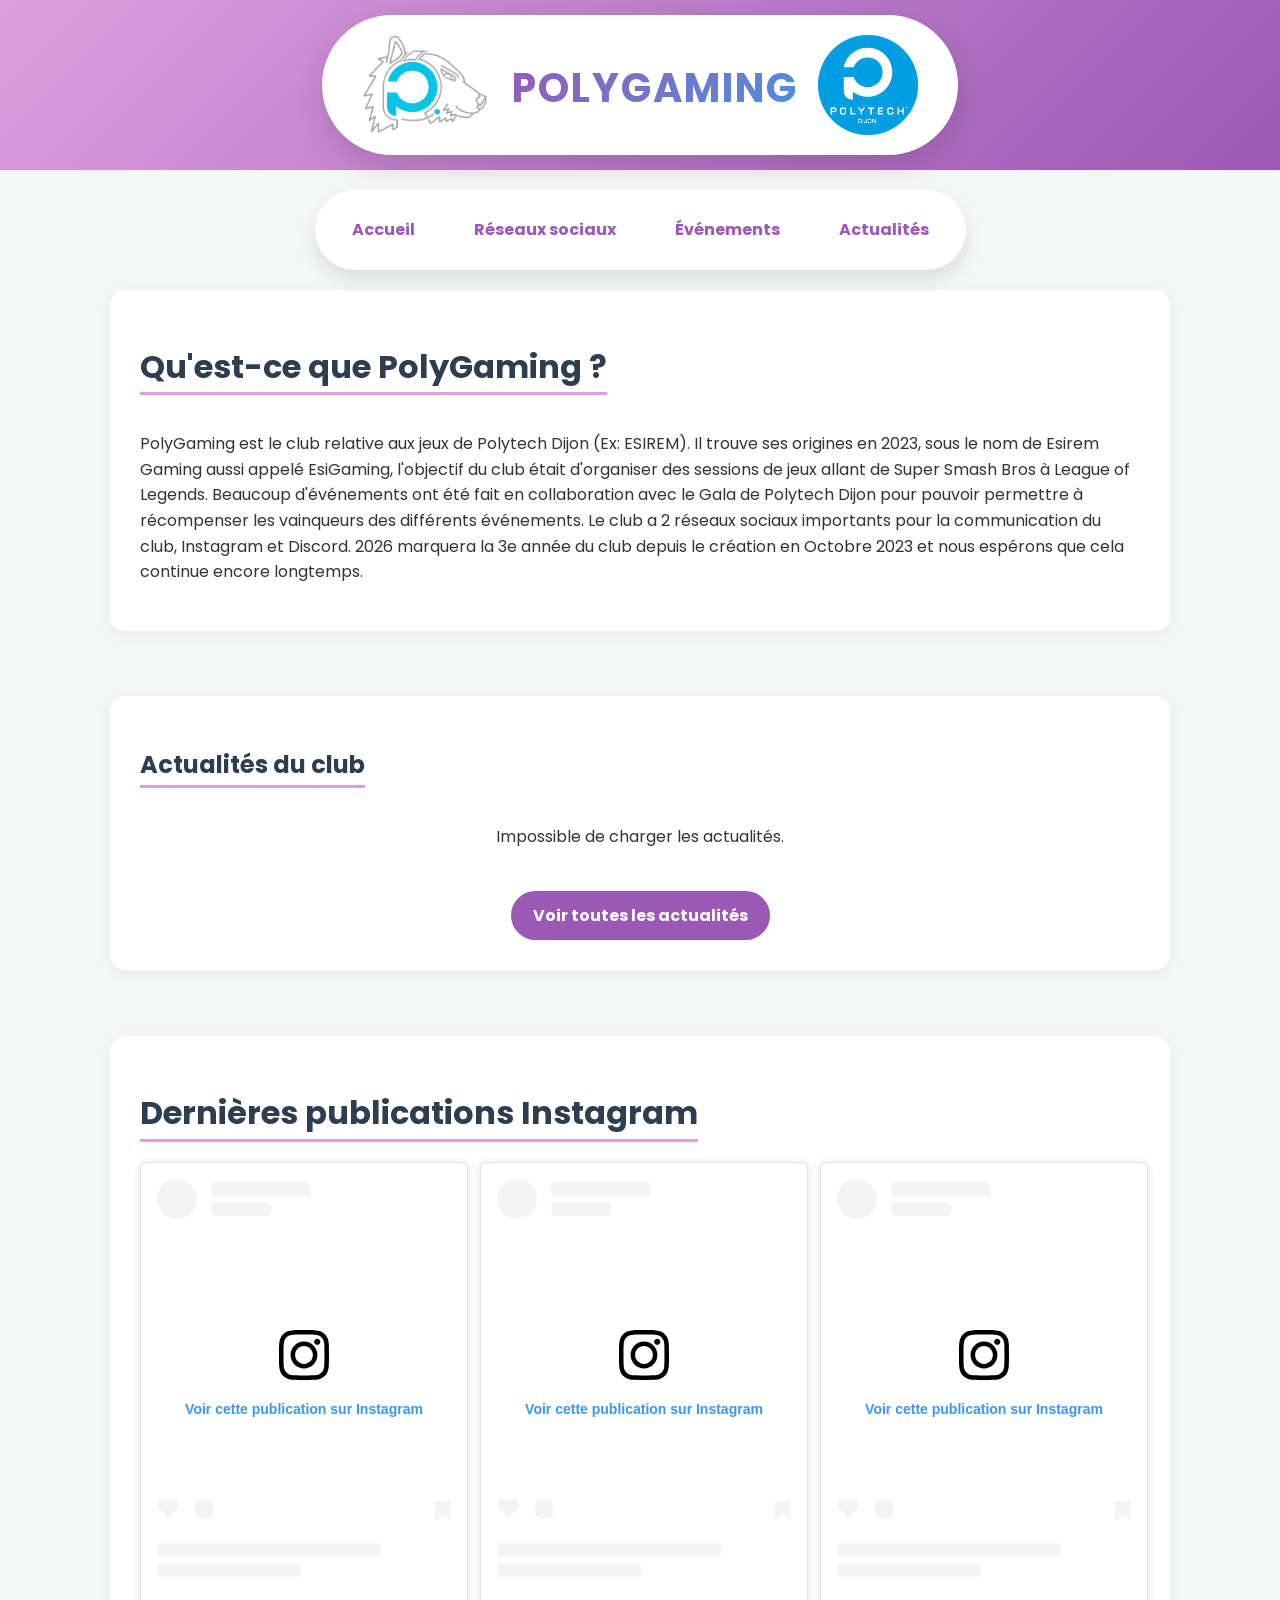
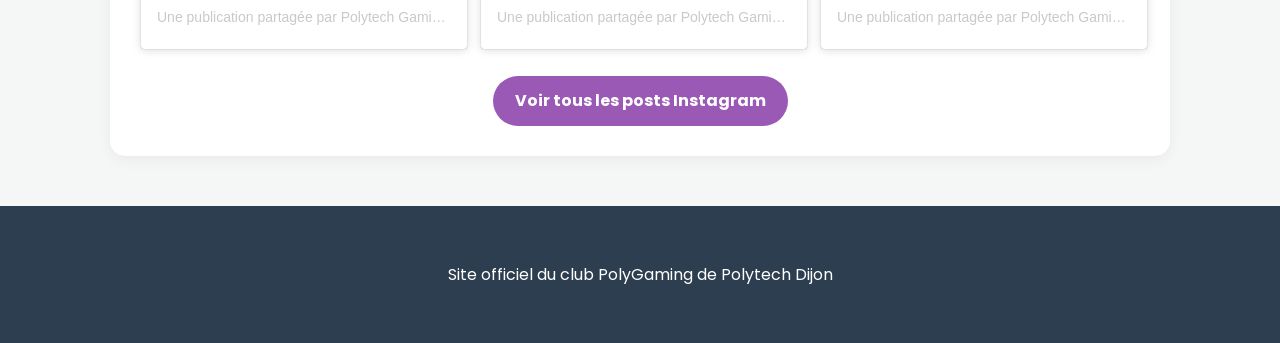
<file: main/html/public/index.html>
<!DOCTYPE html>
<html lang="en">
    <head>
        <meta charset="UTF-8">
        <meta name="viewport" content="width=device-width, initial-scale=1.0">
        <title>Document</title>
        <link rel="stylesheet" href="../../css/header.css">
        <link rel="stylesheet" href="../../css/style.css">
        <link rel="stylesheet" href="../../css/zoom.css">
    </head>

    <body>
        <header>
            <div class="header-capsule">
                <img src="../../assets/logopoly.png" height="100">
                <h1>PolyGaming</h1>
                <img src="../../assets/polytechLogo.png" height="100">
            </div>
        </header>
        
        <nav class="menuButton">
            <a class="redirection-button" href="index.html">Accueil</a>
            <a class="redirection-button" href="social.html">Réseaux sociaux</a>
            <a class="redirection-button" href="event.html">Événements</a>
            <a class="redirection-button" href="news.html">Actualités</a>
        </nav>

        <div class="presentation">
            <h1> Qu'est-ce que PolyGaming ? </h1>
            <p> 
                PolyGaming est le club relative aux jeux de Polytech Dijon (Ex: ESIREM). Il trouve ses origines en 2023, sous le nom de Esirem Gaming aussi appelé EsiGaming, l'objectif du club était d'organiser des sessions de jeux allant de Super Smash Bros à League of Legends.
                Beaucoup d'événements ont été fait en collaboration avec le Gala de Polytech Dijon pour pouvoir permettre à récompenser les vainqueurs des différents événements. 
                Le club a 2 réseaux sociaux importants pour la communication du club, Instagram et Discord. 
                2026 marquera la 3e année du club depuis le création en Octobre 2023 et nous espérons que cela continue encore longtemps. 
            </p>
        </div>
        <br>
        <div class="all-news">
            <h2> Actualités du club </h2>
            <div class="news-display">
                <div class="news">
                </div>
                <br>
                <a class="allNews-button" href="social.html">Voir toutes les actualités</a>
            </div>
        </div>

        <br>

        <div class="instagram-area">
            <h1> Dernières publications Instagram </h1>
            <div class="instagram-display">
                <div id="instagram-embeds">

                </div>
                <br>
                <a class="allInstagramPost-button" href="social.html">Voir tous les posts Instagram</a>
            </div>
        </div>

        <div id="overlay">

        </div>
        
        <script async src="//www.instagram.com/embed.js"></script>
        <script src="../../js/script.js"> </script>
        <script src="../../js/header.js"> </script>
        <script src="../../js/zoom.js"></script>
    </body>

    <footer>
        <p>Site officiel du club <a class="game" href="game/snake.html">PolyGaming</a> de Polytech Dijon</p>
    </footer>
</html>
</file>
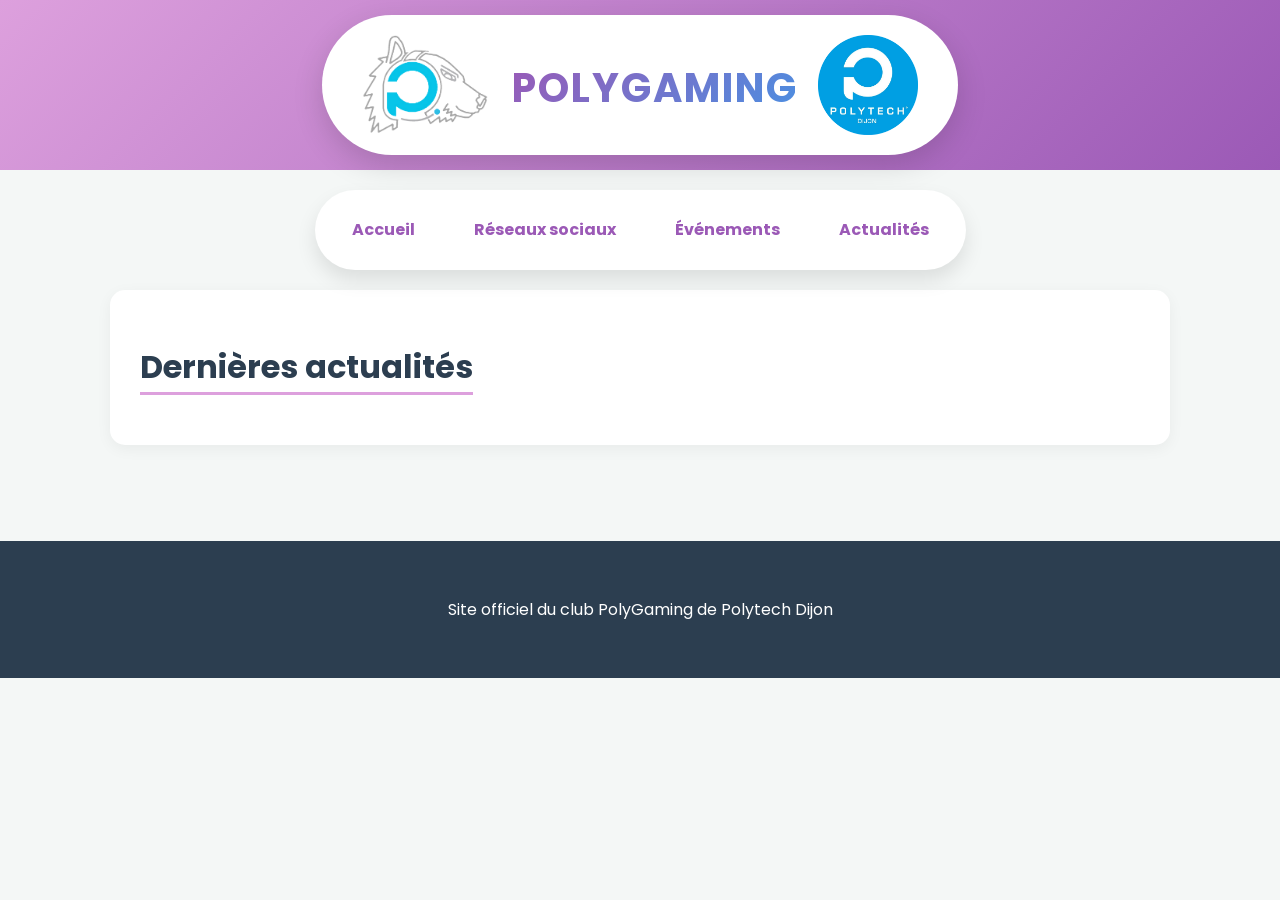
<file: main/html/public/news.html>
<!DOCTYPE html>
<html lang="en">
    <head>
        <meta charset="UTF-8">
        <meta name="viewport" content="width=device-width, initial-scale=1.0">
        <title>Document</title>
        <link rel="stylesheet" href="../../css/news.css">
        <link rel="stylesheet" href="../../css/header.css">
        <link rel="stylesheet" href="../../css/zoom.css">
    </head>

    <body>
        <header>
            <div class="header-capsule">
                <img src="../../assets/logopoly.png" height="100">
                <h1>PolyGaming</h1>
                <img src="../../assets/polytechLogo.png" height="100">
            </div>
        </header>

        <nav class="menuButton">
            <a class="redirection-button" href="index.html">Accueil</a>
            <a class="redirection-button" href="social.html">Réseaux sociaux</a>
            <a class="redirection-button" href="event.html">Événements</a>
            <a class="redirection-button" href="news.html">Actualités</a>
        </nav>

        <div class="AllNews"> 
            <h1>Dernières actualités</h1>
            <div class="News">     
            </div>
        </div>

        <br>

        <div id="overlay">

        </div>
        
        <script src="../../js/news.js"> </script>
        <script src="../../js/header.js"> </script>
        <script src="../../js/zoom.js"></script>
    </body>

    <footer>
        <p>Site officiel du club <a class="game" href="game/doodlejump.html">PolyGaming</a> de Polytech Dijon</p>
    </footer>
</html>
</file>
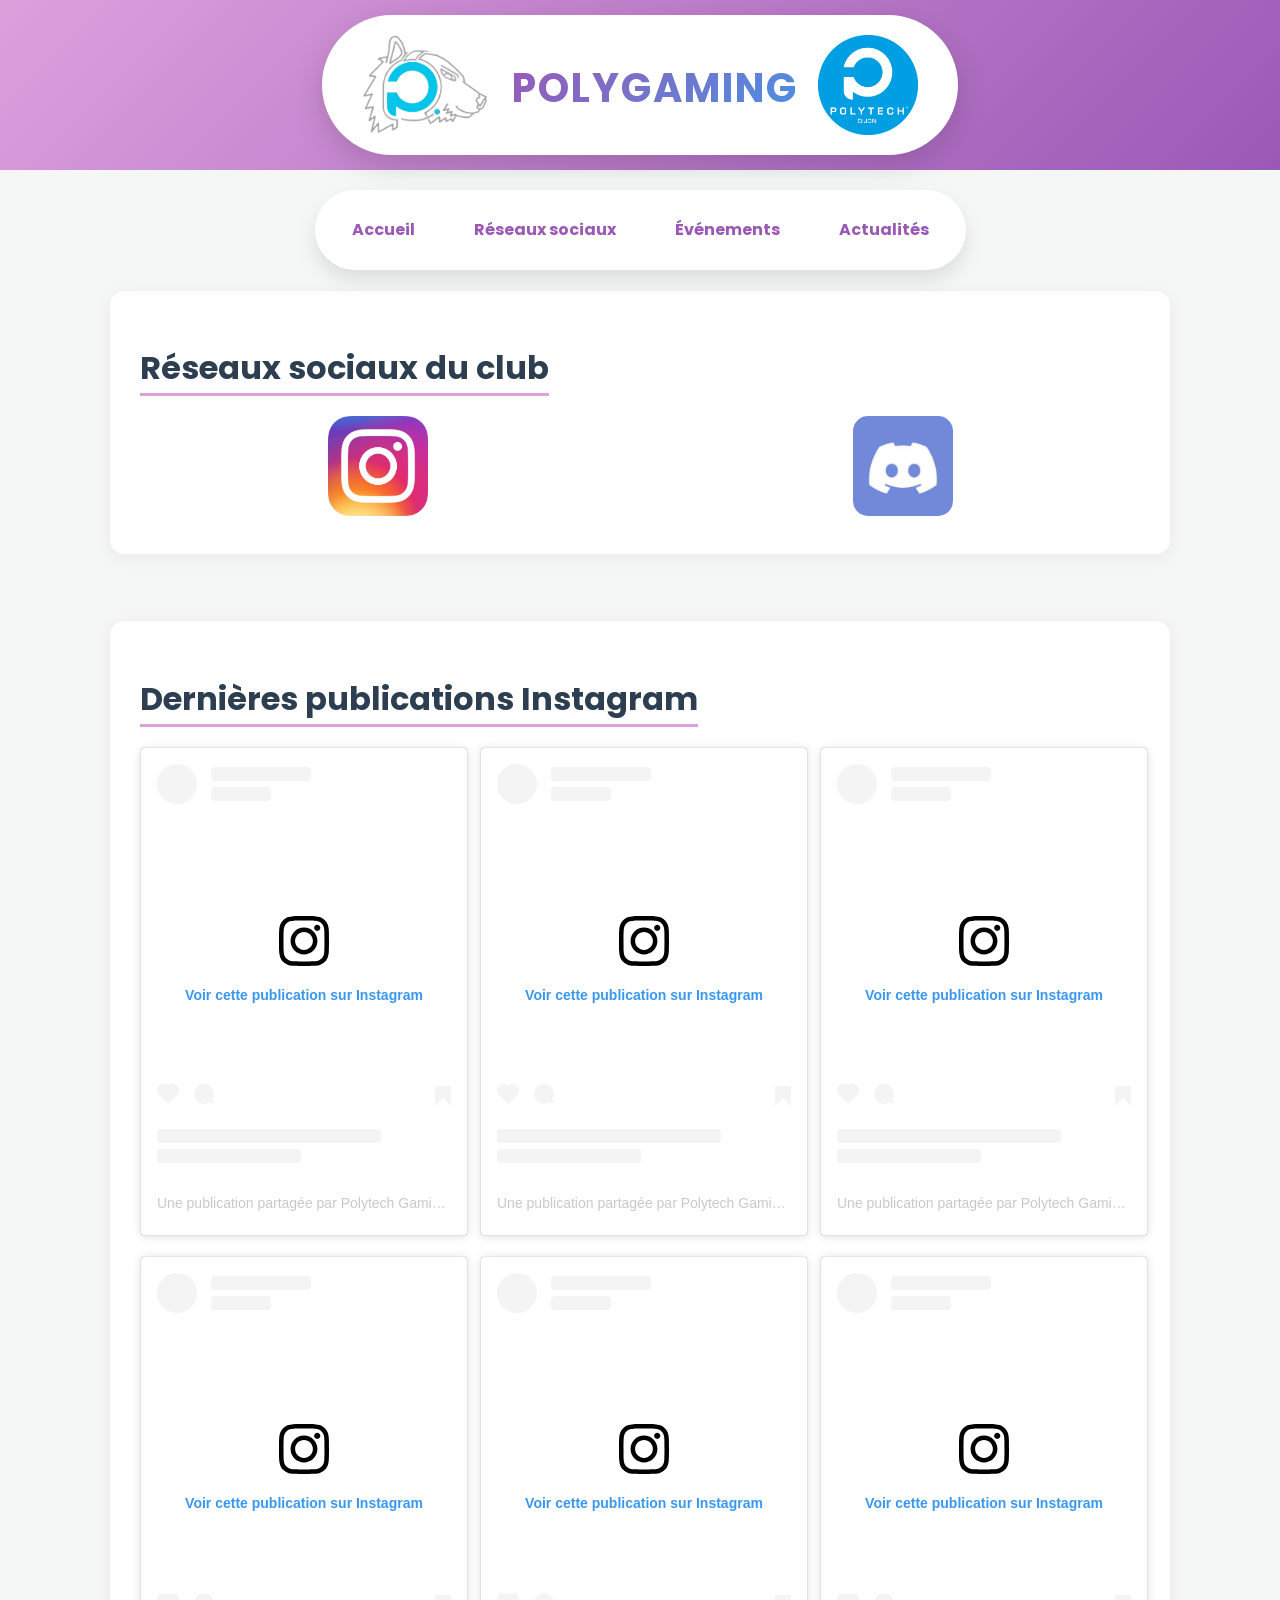
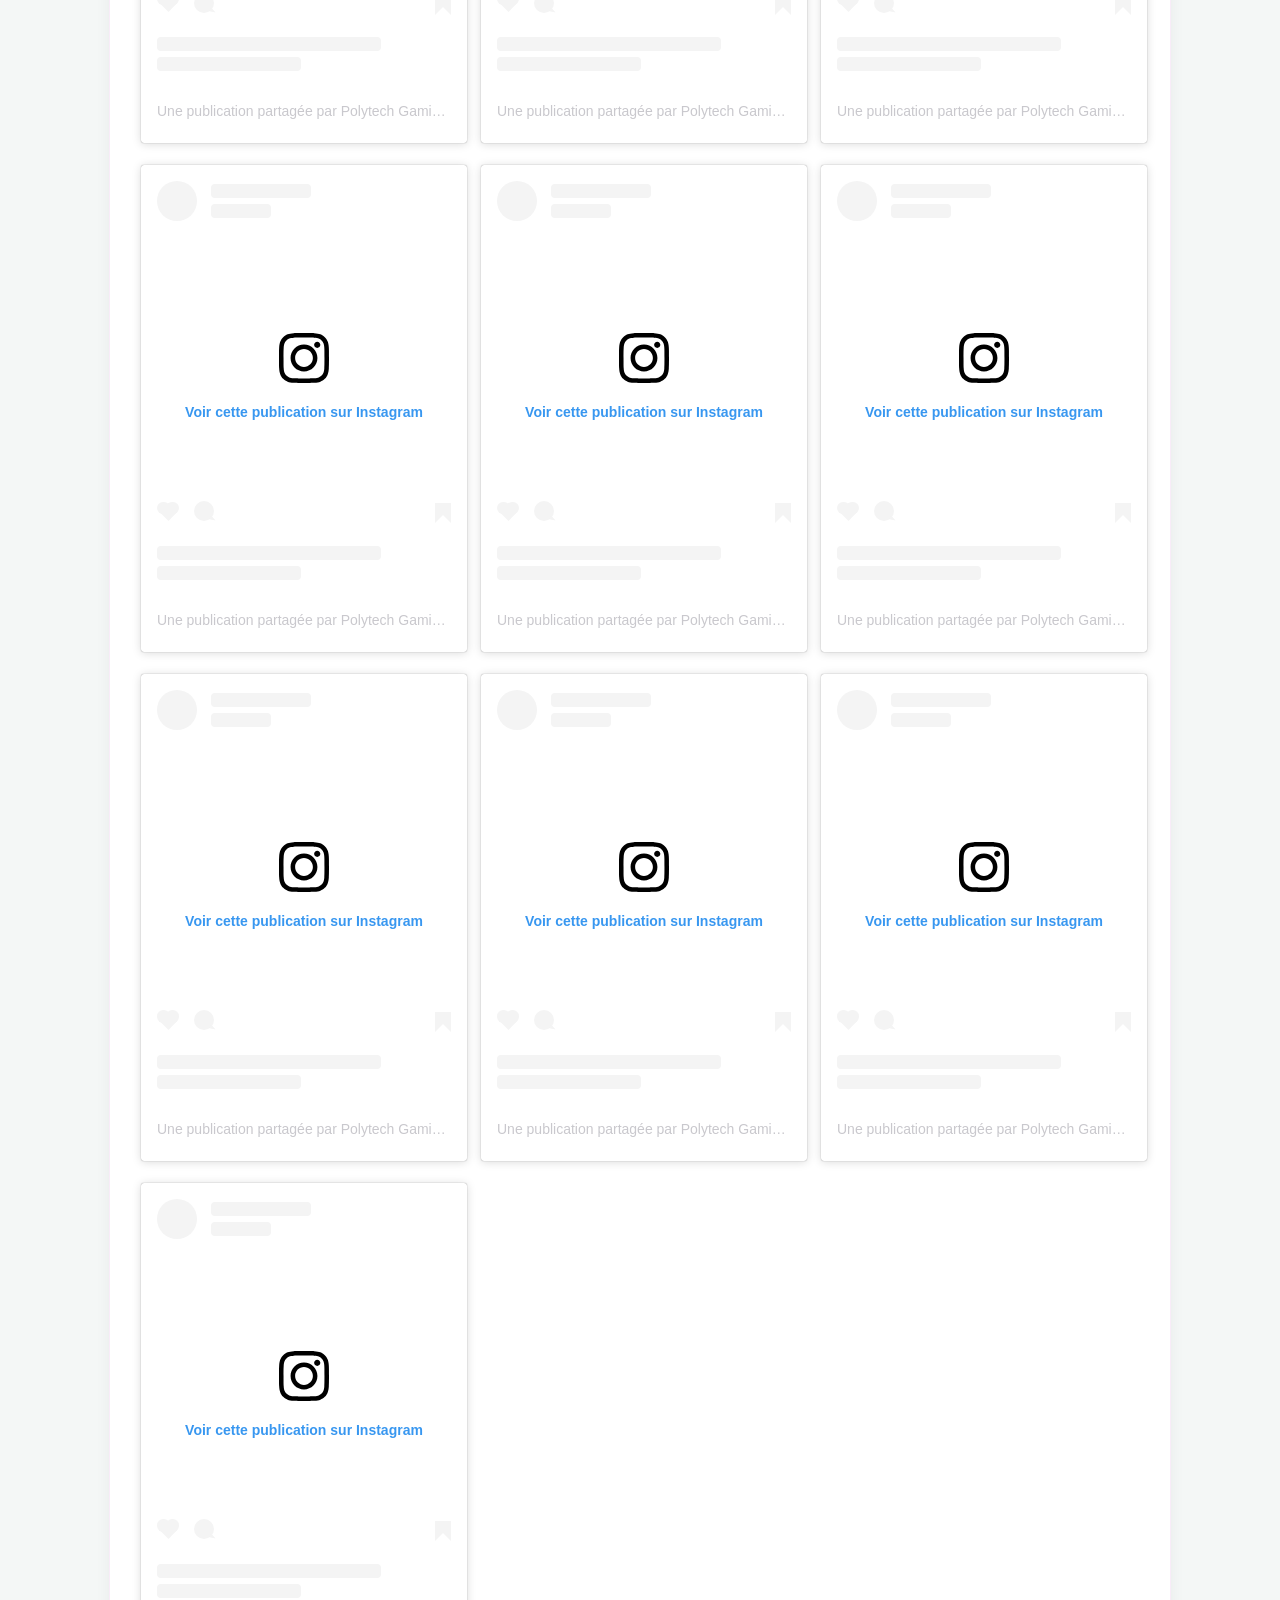
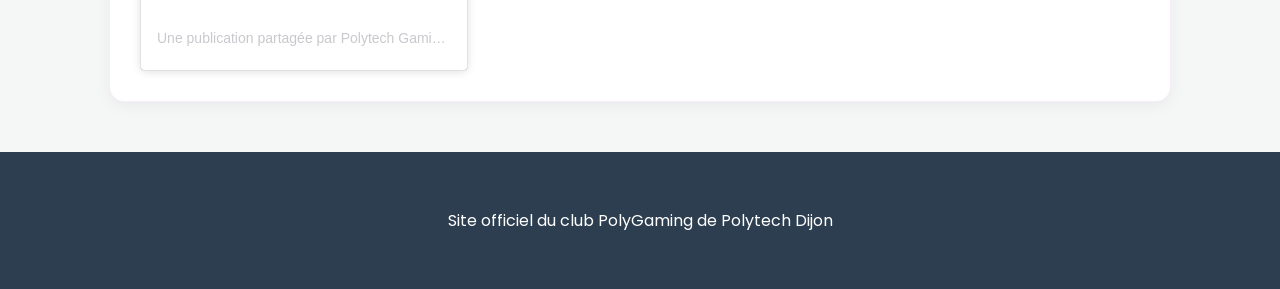
<file: main/html/public/social.html>
<!DOCTYPE html>
<html lang="en">
    <head>
        <meta charset="UTF-8">
        <meta name="viewport" content="width=device-width, initial-scale=1.0">
        <title>Document</title>
        <link rel="stylesheet" href="../../css/header.css">
        <link rel="stylesheet" href="../../css/social.css">
    </head>

    <body>
        <header>
            <div class="header-capsule">
                <img src="../../assets/logopoly.png" height="100">
                <h1>PolyGaming</h1>
                <img src="../../assets/polytechLogo.png" height="100">
            </div>
        </header>

        <nav class="menuButton">
            <a class="redirection-button" href="index.html">Accueil</a>
            <a class="redirection-button" href="social.html">Réseaux sociaux</a>
            <a class="redirection-button" href="event.html">Événements</a>
            <a class="redirection-button" href="news.html">Actualités</a>
        </nav>

        <div class="social-media-area">
            <h1>Réseaux sociaux du club </h1>
            <div class="social-media">
                <a href="https://www.instagram.com/polytech_gaming/"> 
                    <img src="../../assets/Instagram_icon.png" style="width:100px;"> 
                </a>
                <a href="https://discord.gg/tyHvH884J2"> 
                    <img src="../../assets/discord-icon.jpg" style="width:100px;">
                </a>
            </div>
        </div>


        <br>

        <div class="instagram-area">
            <h1> Dernières publications Instagram </h1>
            <div id="instagram-embeds">
            </div>
        </div>

        
        <script async src="//www.instagram.com/embed.js"></script>
        <script src="../../js/social.js"> </script>
        <script src="../../js/header.js"> </script>
    </body>



    <footer>
        <p>Site officiel du club <a class="game" href="game/circle.html">PolyGaming</a> de Polytech Dijon</p>
    </footer>
</html>
</file>
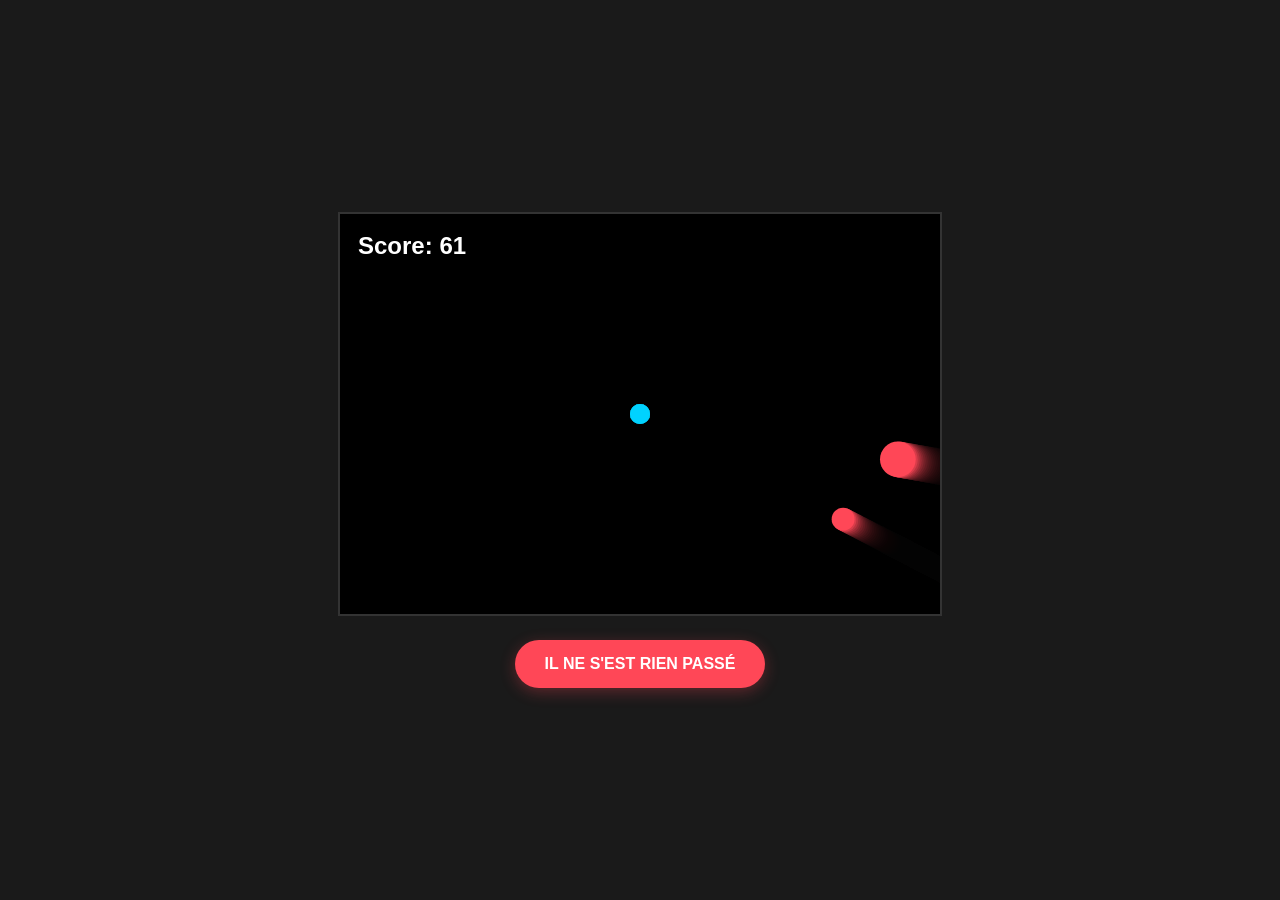
<file: main/html/public/game/circle.html>
<!DOCTYPE html>
<html lang="fr">
<head>
    <meta charset="UTF-8">
    <title>Esquive Mortelle - Pro</title>
    <style>
        body { margin: 0; background: #1a1a1a; color: white; display: flex; justify-content: center; flex-direction: column; align-items: center; height: 100vh; overflow: hidden; font-family: sans-serif; }
        #game-container { position: relative; }
        canvas { background: #000; border: 2px solid #333; cursor: none; }
        #menu {
            position: absolute; top: 50%; left: 50%; transform: translate(-50%, -50%);
            background: rgba(20, 20, 20, 0.95); padding: 40px; text-align: center;
            border: 2px solid #ff4757; border-radius: 15px; display: none;
        }
        button { background: #ff4757; color: white; border: none; padding: 12px 25px; font-size: 18px; cursor: pointer; border-radius: 5px; transition: 0.2s; }
        button:hover { background: #ff6b81; transform: scale(1.05); }
        #score-ui { position: absolute; top: 20px; left: 20px; font-size: 24px; font-weight: bold; pointer-events: none; }
        a {
            display: inline-block; 
            margin-top: 20px;
            padding: 15px 30px;
            background-color: #ff4757; 
            color: white;
            text-decoration: none; 
            font-family: 'Segoe UI', sans-serif;
            font-weight: bold;
            text-transform: uppercase;
            border-radius: 50px; 
            transition: all 0.3s ease; 
            box-shadow: 0 4px 15px rgba(255, 71, 87, 0.3); 
        }

        a:hover {
            background-color: #ff6b81; 
            transform: translateY(-3px); 
            box-shadow: 0 6px 20px rgba(255, 71, 87, 0.5); 
        }

        a:active {
            transform: translateY(1px);
        }
    </style>
</head>
<body>

<div id="game-container">
    <div id="score-ui">Score: <span id="currentScore">0</span></div>
    <canvas id="survivalCanvas"></canvas>
    
    <div id="menu">
        <h1 style="color: #ff4757; margin-top: 0;">TOUCHÉ !</h1>
        <p>Tu as survécu pendant <span id="finalScore">0</span> points.</p>
        <button onclick="resetGame()">REESSAYER</button>
    </div>
</div>

<script>
    const canvas = document.getElementById('survivalCanvas');
    const ctx = canvas.getContext('2d');
    const menu = document.getElementById('menu');
    
    canvas.width = 600; canvas.height = 400;
    let score = 0, gameActive = true, enemies = [];
    const player = { x: 300, y: 200, radius: 10 };

    canvas.addEventListener('mousemove', (e) => {
        if (!gameActive) return;
        const rect = canvas.getBoundingClientRect();
        player.x = e.clientX - rect.left;
        player.y = e.clientY - rect.top;
    });

    function spawnEnemy() {
        if (!gameActive) return;
        const radius = Math.random() * 15 + 5;
        let x = Math.random() < 0.5 ? -radius : canvas.width + radius;
        let y = Math.random() * canvas.height;
        const angle = Math.atan2(player.y - y, player.x - x);
        const speed = 2 + (score / 1000);
        enemies.push({ x, y, radius, vx: Math.cos(angle) * speed, vy: Math.sin(angle) * speed });
        setTimeout(spawnEnemy, Math.max(100, 500 - score / 10));
    }

    function resetGame() {
        score = 0; enemies = []; gameActive = true;
        menu.style.display = 'none';
        spawnEnemy(); update();
    }

    function update() {
        if (!gameActive) return;
        ctx.fillStyle = 'rgba(0, 0, 0, 0.15)';
        ctx.fillRect(0, 0, canvas.width, canvas.height);

        ctx.beginPath(); ctx.arc(player.x, player.y, player.radius, 0, Math.PI*2);
        ctx.fillStyle = '#00d2ff'; ctx.fill();

        enemies.forEach((enemy, i) => {
            enemy.x += enemy.vx; enemy.y += enemy.vy;
            ctx.beginPath(); ctx.arc(enemy.x, enemy.y, enemy.radius, 0, Math.PI*2);
            ctx.fillStyle = '#ff4757'; ctx.fill();

            if (Math.hypot(player.x - enemy.x, player.y - enemy.y) < player.radius + enemy.radius) {
                gameActive = false;
                document.getElementById('finalScore').innerText = Math.floor(score);
                menu.style.display = 'block';
            }
        });
        score++;
        document.getElementById('currentScore').innerText = Math.floor(score);
        requestAnimationFrame(update);
    }
    spawnEnemy(); update();
</script>
    <a href="../index.html"> Il ne s'est rien passé </a>
</body>
</html>
</file>
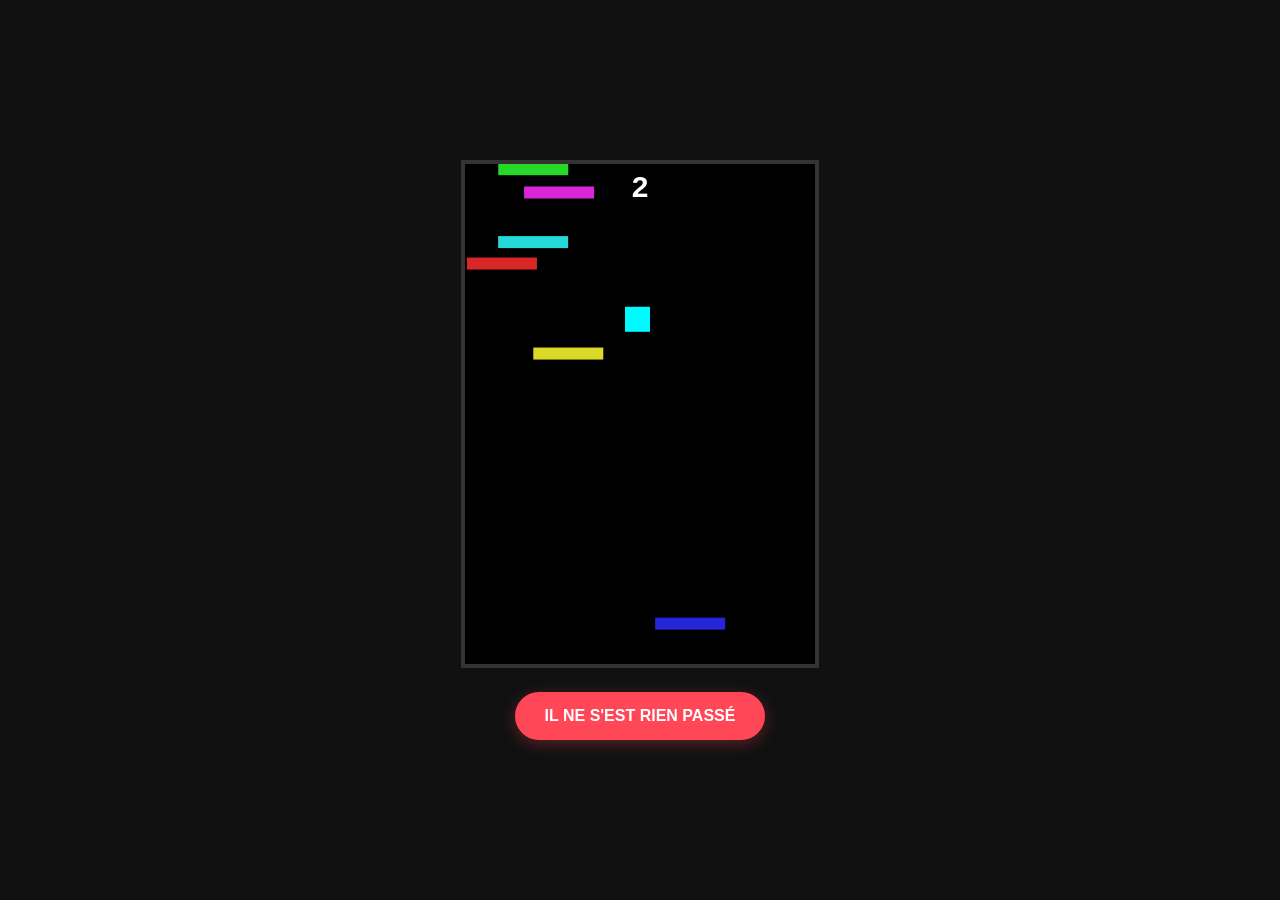
<file: main/html/public/game/doodlejump.html>
<!DOCTYPE html>
<html lang="fr">
<head>
    <meta charset="UTF-8">
    <title>Color Jump Pro</title>
    <style>
        body { margin: 0; background: #111; color: white; display: flex; justify-content: center; flex-direction: column; align-items: center; height: 100vh; overflow: hidden; font-family: sans-serif; }
        #game-container { position: relative; }
        canvas { background: #000; border: 4px solid #333; }
        #menu {
            position: absolute; top: 50%; left: 50%; transform: translate(-50%, -50%);
            background: rgba(0, 0, 0, 0.9); padding: 30px; text-align: center;
            border: 2px solid #00fbff; border-radius: 10px; display: none; width: 200px;
        }
        button { background: #00fbff; color: #000; border: none; padding: 10px 20px; font-weight: bold; cursor: pointer; border-radius: 5px; }
        #score-ui { position: absolute; width: 100%; text-align: center; top: 10px; font-size: 30px; font-weight: bold; }
        a {
            display: inline-block; 
            margin-top: 20px;
            padding: 15px 30px;
            background-color: #ff4757; 
            color: white;
            text-decoration: none;
            font-family: 'Segoe UI', sans-serif;
            font-weight: bold;
            text-transform: uppercase;
            border-radius: 50px; 
            transition: all 0.3s ease; 
            box-shadow: 0 4px 15px rgba(255, 71, 87, 0.3);
        }

        a:hover {
            background-color: #ff6b81; 
            transform: translateY(-3px); 
            box-shadow: 0 6px 20px rgba(255, 71, 87, 0.5); 
        }

        a:active {
            transform: translateY(1px); 
        }
    </style>
</head>
<body>

<div id="game-container">
    <div id="score-ui"><span id="currentScore">0</span></div>
    <canvas id="jumpCanvas"></canvas>
    
    <div id="menu">
        <h2 style="color: #00fbff; margin-top: 0;">CHUTE !</h2>
        <p>Score : <span id="finalScore">0</span></p>
        <button onclick="resetGame()">REBONDIR</button>
    </div>
</div>

<script>
    const canvas = document.getElementById('jumpCanvas');
    const ctx = canvas.getContext('2d');
    const menu = document.getElementById('menu');
    canvas.width = 350; canvas.height = 500;

    let score, gameActive, platforms, player;
    const gravity = 0.4;

    function init() {
        score = 0; gameActive = true;
        player = { x: 160, y: 250, w: 25, h: 25, vy: 0 };
        platforms = [];
        for(let i=0; i<6; i++) {
            platforms.push({ x: Math.random()*270, y: i*90, color: `hsl(${i*60}, 70%, 50%)` });
        }
    }

    canvas.addEventListener('mousemove', (e) => {
        let rect = canvas.getBoundingClientRect();
        player.x = e.clientX - rect.left - player.w/2;
    });

    function resetGame() {
        menu.style.display = 'none';
        init(); update();
    }

    function update() {
        if (!gameActive) return;
        ctx.clearRect(0, 0, canvas.width, canvas.height);

        player.vy += gravity; player.y += player.vy;
        ctx.fillStyle = '#00fbff'; ctx.fillRect(player.x, player.y, player.w, player.h);

        platforms.forEach(p => {
            p.y += 1.5 + (score / 20);
            ctx.fillStyle = p.color; ctx.fillRect(p.x, p.y, 70, 12);

            if (player.vy > 0 && player.x < p.x + 70 && player.x + player.w > p.x && player.y + player.h > p.y && player.y + player.h < p.y + 15) {
                player.vy = -10; score++;
                document.getElementById('currentScore').innerText = score;
                p.y = -20; p.x = Math.random()*270;
            }
            if (p.y > canvas.height) { p.y = -20; p.x = Math.random()*270; }
        });

        if (player.y > canvas.height) {
            gameActive = false;
            document.getElementById('finalScore').innerText = score;
            menu.style.display = 'block';
        }
        requestAnimationFrame(update);
    }

    init(); update();
</script>

    <a href="../index.html"> Il ne s'est rien passé </a>
</body>
</html>
</file>
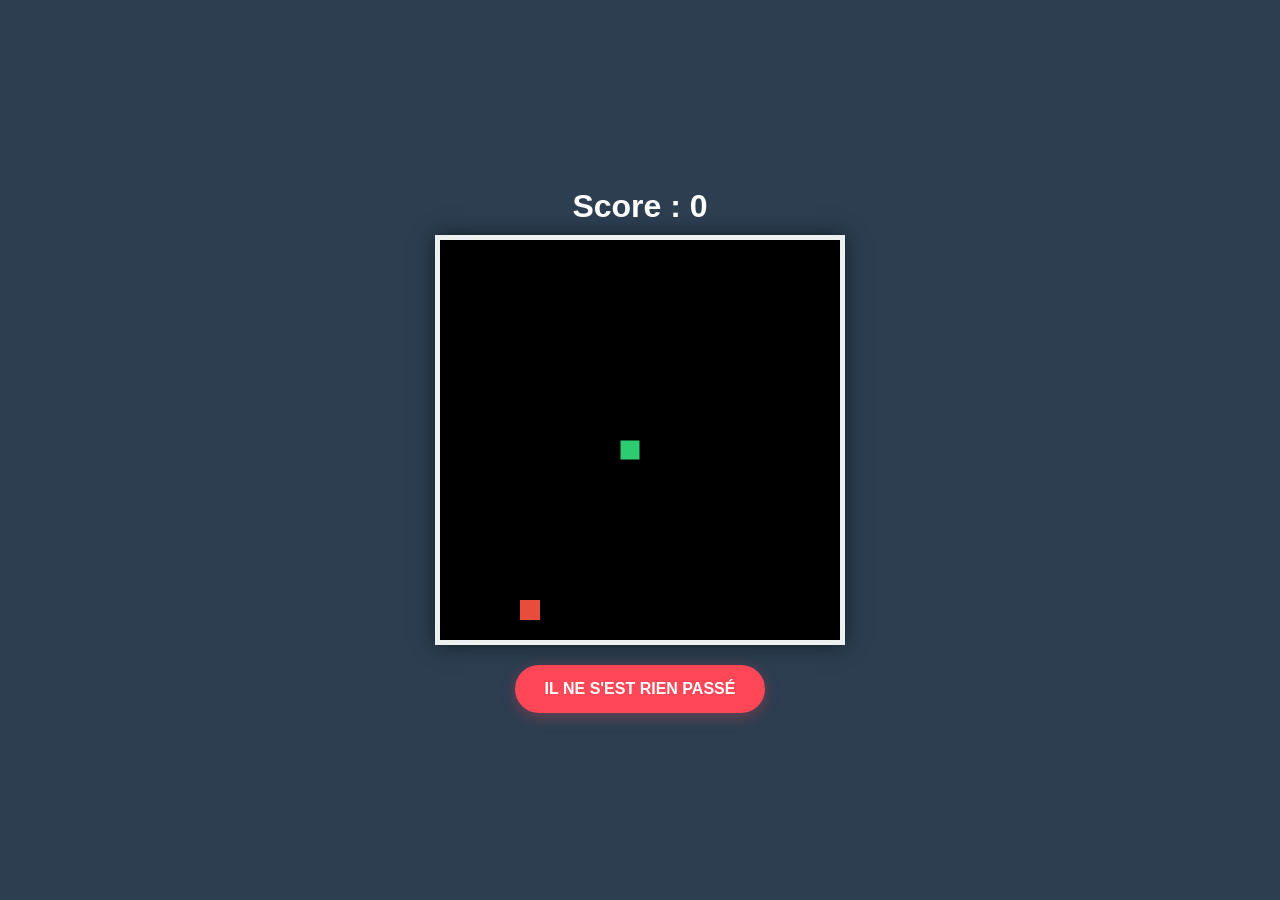
<file: main/html/public/game/snake.html>
<!DOCTYPE html>
<html lang="fr">
<head>
    <meta charset="UTF-8">
    <title>Snake Pro - Menu Intégré</title>
    <style>
        body {
            display: flex;
            justify-content: center;
            align-items: center;
            height: 100vh;
            margin: 0;
            background-color: #2c3e50;
            color: white;
            font-family: 'Segoe UI', Tahoma, Geneva, Verdana, sans-serif;
            flex-direction: column;
        }

        #game-container {
            position: relative;
        }

        canvas {
            border: 5px solid #ecf0f1;
            box-shadow: 0 0 20px rgba(0,0,0,0.5);
            background-color: #000;
            display: block;
        }

        /* Fenêtre de Game Over au milieu */
        #menu {
            position: absolute;
            top: 50%; left: 50%;
            transform: translate(-50%, -50%);
            background: rgba(44, 62, 80, 0.95);
            padding: 30px;
            border: 3px solid #2ecc71;
            text-align: center;
            display: none; /* Caché par défaut */
            border-radius: 15px;
            box-shadow: 0 0 30px rgba(0,0,0,0.8);
            min-width: 200px;
        }

        h1 { margin-top: 0; margin-bottom: 10px; }

        /* Ton bouton stylé */
        .btn-back {
            display: inline-block;
            margin-top: 20px;
            padding: 15px 30px;
            background-color: #ff4757;
            color: white;
            text-decoration: none;
            font-weight: bold;
            text-transform: uppercase;
            border-radius: 50px;
            transition: all 0.3s ease;
            box-shadow: 0 4px 15px rgba(255, 71, 87, 0.3);
        }

        .btn-back:hover {
            background-color: #ff6b81;
            transform: translateY(-3px);
            box-shadow: 0 6px 20px rgba(255, 71, 87, 0.5);
        }

        /* Bouton rejouer */
        .btn-restart {
            background: #2ecc71;
            border: none;
            color: white;
            padding: 10px 20px;
            font-size: 18px;
            cursor: pointer;
            border-radius: 5px;
            font-weight: bold;
            margin-top: 10px;
        }
        .btn-restart:hover { background: #27ae60; }
    </style>
</head>
<body>

    <h1>Score : <span id="score">0</span></h1>

    <div id="game-container">
        <canvas id="snakeGame" width="400" height="400"></canvas>
        
        <div id="menu">
            <h2 style="color: #2ecc71; margin-top: 0;">PERDU !</h2>
            <p>Score final : <span id="finalScore">0</span></p>
            <button class="btn-restart" onclick="resetGame()">REESSAYER</button>
        </div>
    </div>

    <a href="../index.html" class="btn-back">Il ne s'est rien passé</a>

    <script>
        const canvas = document.getElementById("snakeGame");
        const ctx = canvas.getContext("2d");
        const scoreElement = document.getElementById("score");
        const menu = document.getElementById("menu");
        const finalScoreElement = document.getElementById("finalScore");

        const box = 20;
        let score, snake, food, d, gameLoop;

        function init() {
            score = 0;
            scoreElement.innerHTML = score;
            snake = [{ x: 9 * box, y: 10 * box }];
            food = spawnFood();
            d = null;
            menu.style.display = "none";
            if(gameLoop) clearInterval(gameLoop);
            gameLoop = setInterval(draw, 100);
        }

        function spawnFood() {
            return {
                x: Math.floor(Math.random() * 19 + 1) * box,
                y: Math.floor(Math.random() * 19 + 1) * box
            };
        }

        document.addEventListener("keydown", direction);

        function direction(event) {
            if(event.keyCode == 37 && d != "RIGHT") d = "LEFT";
            else if(event.keyCode == 38 && d != "DOWN") d = "UP";
            else if(event.keyCode == 39 && d != "LEFT") d = "RIGHT";
            else if(event.keyCode == 40 && d != "UP") d = "DOWN";
        }

        function collision(head, array) {
            for(let i = 0; i < array.length; i++) {
                if(head.x == array[i].x && head.y == array[i].y) return true;
            }
            return false;
        }

        function resetGame() {
            init();
        }

        function draw() {
            ctx.fillStyle = "black";
            ctx.fillRect(0, 0, canvas.width, canvas.height);

            for(let i = 0; i < snake.length; i++) {
                ctx.fillStyle = (i == 0) ? "#2ecc71" : "#27ae60";
                ctx.fillRect(snake[i].x, snake[i].y, box, box);
                ctx.strokeStyle = "black";
                ctx.strokeRect(snake[i].x, snake[i].y, box, box);
            }

            ctx.fillStyle = "#e74c3c";
            ctx.fillRect(food.x, food.y, box, box);

            let snakeX = snake[0].x;
            let snakeY = snake[0].y;

            if( d == "LEFT") snakeX -= box;
            if( d == "UP") snakeY -= box;
            if( d == "RIGHT") snakeX += box;
            if( d == "DOWN") snakeY += box;

            if(snakeX == food.x && snakeY == food.y) {
                score++;
                scoreElement.innerHTML = score;
                food = spawnFood();
            } else {
                if(d) snake.pop(); 
            }

            let newHead = { x: snakeX, y: snakeY };

            if(d && (snakeX < 0 || snakeX >= canvas.width || snakeY < 0 || snakeY >= canvas.height || collision(newHead, snake))) {
                clearInterval(gameLoop);
                finalScoreElement.innerText = score;
                menu.style.display = "block";
            }

            if(d) snake.unshift(newHead);
        }

        init();
    </script>
</body>
</html>
</file>
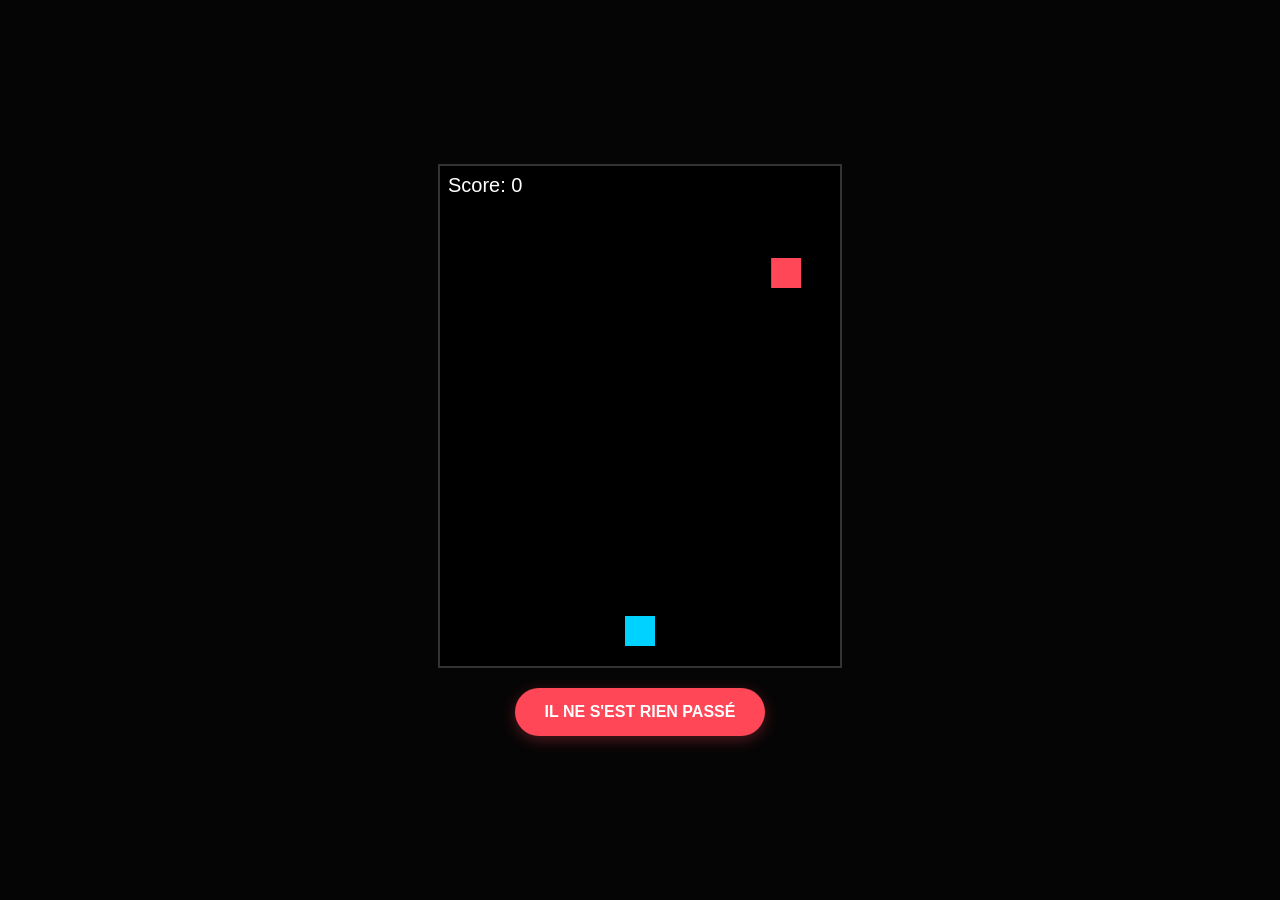
<file: main/html/public/game/spaceinvader.html>
<!DOCTYPE html>
<html lang="fr">
<head>
    <meta charset="UTF-8">
    <title>Astro Shooter</title>
    <style>
        body {
            margin: 0; background: #050505; color: white;
            display: flex; justify-content: center; align-items: center; flex-direction: column;
            height: 100vh; overflow: hidden; font-family: 'Arial', sans-serif;
        }
        #game-container { position: relative; }
        canvas { border: 2px solid #333; background: #000; display: block; }
        
        #game-over {
            position: absolute;
            top: 50%; left: 50%;
            transform: translate(-50%, -50%);
            background: rgba(0, 0, 0, 0.9);
            padding: 30px; border: 2px solid #ff4757;
            text-align: center;
            display: none; 
            border-radius: 10px;
            box-shadow: 0 0 20px #ff4757;
        }
        button {
            background: #ff4757; border: none; color: white;
            padding: 10px 20px; font-size: 18px; cursor: pointer;
            border-radius: 5px; margin-top: 15px;
        }
        button:hover { background: #ff6b81; }
        #hud { position: absolute; top: 10px; left: 10px; font-size: 20px; }
                
        a {
            display: inline-block; 
            margin-top: 20px;
            padding: 15px 30px;
            background-color: #ff4757; 
            color: white;
            text-decoration: none; 
            font-family: 'Segoe UI', sans-serif;
            font-weight: bold;
            text-transform: uppercase;
            border-radius: 50px; 
            transition: all 0.3s ease; 
            box-shadow: 0 4px 15px rgba(255, 71, 87, 0.3); 
        }

        a:hover {
            background-color: #ff6b81; 
            transform: translateY(-3px); 
            box-shadow: 0 6px 20px rgba(255, 71, 87, 0.5);
        }

        a:active {
            transform: translateY(1px); 
        }
    </style>
</head>
<body>

    <div id="game-container">
        <div id="hud">Score: <span id="score">0</span></div>
        <canvas id="gameCanvas"></canvas>
        
        <div id="game-over" id="menu">
            <h2 style="color: #ff4757; margin-top: 0;">TERMINÉ</h2>
            <p>Score final : <span id="final-score">0</span></p>
            <button onclick="resetGame()">REJOUER</button>
        </div>
    </div>

<script>
    const canvas = document.getElementById('gameCanvas');
    const ctx = canvas.getContext('2d');
    const gameOverScreen = document.getElementById('game-over');
    
    canvas.width = 400; canvas.height = 500;

    let score = 0;
    let gameActive = true;
    let projectiles = [];
    let enemies = [];
    const player = { x: 185, y: 450, w: 30, h: 30 };

    // Contrôles
    window.addEventListener('mousemove', (e) => {
        let rect = canvas.getBoundingClientRect();
        player.x = e.clientX - rect.left - player.w/2;
    });

    window.addEventListener('click', () => {
        if(gameActive) projectiles.push({ x: player.x + 13, y: player.y, w: 4, h: 10 });
    });

    function spawnEnemy() {
        if(!gameActive) return;
        enemies.push({ x: Math.random() * (canvas.width-30), y: -30, w: 30, h: 30 });
        setTimeout(spawnEnemy, Math.max(300, 1000 - score * 10));
    }

    function resetGame() {
        score = 0;
        projectiles = [];
        enemies = [];
        gameActive = true;
        gameOverScreen.style.display = 'none';
        document.getElementById('score').innerText = "0";
        spawnEnemy();
        update();
    }

    function update() {
        if (!gameActive) return;

        ctx.fillStyle = 'black';
        ctx.fillRect(0, 0, canvas.width, canvas.height);

        // Joueur
        ctx.fillStyle = '#00d2ff';
        ctx.fillRect(player.x, player.y, player.w, player.h);

        // Projectiles
        projectiles.forEach((p, pi) => {
            p.y -= 7;
            ctx.fillStyle = 'yellow';
            ctx.fillRect(p.x, p.y, p.w, p.h);
            if(p.y < 0) projectiles.splice(pi, 1);
        });

        // Ennemis
        enemies.forEach((e, ei) => {
            e.y += 2 + (score / 20);
            ctx.fillStyle = '#ff4757';
            ctx.fillRect(e.x, e.y, e.w, e.h);

            // Collision avec projectile
            projectiles.forEach((p, pi) => {
                if (p.x < e.x + e.w && p.x + p.w > e.x && p.y < e.y + e.h && p.y + p.h > e.y) {
                    enemies.splice(ei, 1);
                    projectiles.splice(pi, 1);
                    score++;
                    document.getElementById('score').innerText = score;
                }
            });

            // Collision avec joueur ou sortie
            if (e.y > canvas.height || (e.x < player.x + player.w && e.x + e.w > player.x && e.y < player.y + player.h && e.y + e.h > player.y)) {
                endGame();
            }
        });

        requestAnimationFrame(update);
    }

    function endGame() {
        gameActive = false;
        document.getElementById('final-score').innerText = score;
        gameOverScreen.style.display = 'block';
    }

    spawnEnemy();
    update();
</script>
    <a href="../index.html"> Il ne s'est rien passé </a>
</body>
</html>
</file>
<file: main/css/header.css>
@import url('https://fonts.googleapis.com/css2?family=Poppins:wght@300;400;700&display=swap');

header {
width: 100%;
    min-height: 150px; 
    background: linear-gradient(135deg,  #dda0dd, #9b59b6); 
    display: flex;
    justify-content: center; 
    align-items: center;     
    padding-bottom: 10px;
    padding-top: 10px;
}

/* La capsule blanche au centre */
.header-capsule {
    background-color: white;
    display: flex;
    align-items: center;
    justify-content: center;
    gap: 20px;
    padding: 15px 40px;
    border-radius: 100px; 
    box-shadow: 0 10px 30px rgba(0, 0, 0, 0.15); 
    
}

header h1 {
    background: linear-gradient(135deg, #9b59b6, #4a90e2);
    -webkit-background-clip: text;
    background-clip: text;

    color: transparent;
    border: none;
    font-size: 2.5rem;
    text-transform: uppercase;
    letter-spacing: 2px;
}

.menuButton {
    display: flex;
    justify-content: center;
    gap: 15px;
    margin: 20px auto;
    padding: 15px;
    background-color: white;
    width: fit-content;
    border-radius: 50px;
    box-shadow: 0 10px 20px rgba(0,0,0,0.1);

    position: -webkit-sticky; 
    position: sticky;
    top: 10px;                
    z-index: 1000;            
}

.redirection-button {
    color: #9b59b6;
    font-weight: 700;
    padding: 10px 20px;
    border-radius: 25px;
    text-decoration: none;
    transition: all 0.3s ease;
    border: 2px solid transparent;
}

.redirection-button:hover {
    background-color: #9b59b6;
    color: white;
    transform: scale(1.05);
}

.allNews-button, .allInstagramPost-button {
    padding: 30px;
    background-color: #9b59b6;
    color: white;
    font-weight: 700;
    padding: 10px 20px;
    border-radius: 25px;
    text-decoration: none;
    transition: all 0.3s ease;
    border: 2px solid transparent;
}

.allNews-button:hover, .allInstagramPost-button:hover {
    background-color: #fff;
    color: #9b59b6;
    transform: scale(1.2);
}


footer {
    text-align: center;
    padding: 40px;
    background: #2c3e50;
    color: white;
    margin-top: 50px;
}

.game{
    color:white;
    text-decoration: none;
}

body {
    font-family: 'Poppins', sans-serif;
    background-color: #f4f7f6; 
    color: #333;
    line-height: 1.6;
    margin: 0;
    padding: 0;
}

.logo-header {
    transition: all 0.5s ease-in-out;
}

.menuButton.sticky {
    background: 
        radial-gradient(
        circle 78.25px at 22% 50%,
        white 75%,
        transparent 100%),  
        linear-gradient(to right,       
        transparent 20%,
        white 20%),     
        #9b59b6;
    background-repeat: no-repeat;    
    transition: ease-in-out 0.5s;
}
</file>
<file: main/css/style.css>
.presentation, .all-news, .instagram-area {
    max-width: 1000px;
    margin: 20px auto;
    padding: 30px;
    background-color: white;
    border-radius: 15px;
    box-shadow: 0 4px 15px rgba(0,0,0,0.05);
}

h1, h2 {
    color: #2c3e50;
    border-bottom: 3px solid plum;
    display: inline-block;
    margin-bottom: 20px;
}

.news {
    display: flex;
    flex-direction: column;
    gap: 20px;
}

.news-display, .instagram-display {
    display: flex;
    flex-direction: column;
    align-items: center;
    width: 100%;
}

.all-news, .instagram-area {
    position: relative; 
    background: white;
    z-index: 1;
    overflow: hidden;
}

.all-news::before, .instagram-area::before {
    content: "";
    position: absolute;
    top: 0; left: 0; right: 0; bottom: 0;
    background: linear-gradient(0deg, rgba(155, 89, 182, 1) 0%, rgba(255, 255, 255, 1) 30%, rgba(255, 255, 255, 1) 100%);
    opacity: 0; 
    transition: opacity 0.5s ease-in; 
    z-index: -1;
}

.all-news:has(.allNews-button:hover)::before, 
.instagram-area:has(.allInstagramPost-button:hover)::before {
    opacity: 1;
}


.inside-news {
    display: flex;
    justify-content: space-between;
    gap: 20px;
    background-color: #fafafa;
    border: 3px solid rgba(221, 160, 221, 0.2);
    padding: 20px;
    border-radius: 12px;
    transition: transform 0.2s;
}

.inside-news:hover {
    transform: translateY(-5px);
}

.inside-news img {
    border-radius: 8px;
    object-fit: cover;
}

#instagram-embeds {
    display: grid;
    grid-template-columns: repeat(auto-fit, minmax(300px, 1fr));
    gap: 20px;
    width: 100%;
}
</file>
<file: main/css/zoom.css>
#overlay {
    position: fixed;
    top: 0;
    left: 0;
    width: 100%;
    height: 100%;
    background-color: rgba(0, 0, 0, 0.85);
    display: none; 
    justify-content: center;
    align-items: center;
    z-index: 1000;
    cursor: zoom-out;
}

#overlay img {
    max-width: 90%;
    max-height: 90%;
    border-radius: 4px;
    transform: scale(0.5);
    transition: transform 0.3s ease-in-out;
}

#overlay.active img {
    transform: scale(1);
}
</file>
<file: main/css/news.css>
.AllNews {
    max-width: 1000px;
    margin: 20px auto;
    padding: 30px;
    background-color: white;
    border-radius: 15px;
    box-shadow: 0 4px 15px rgba(0,0,0,0.05); 
}

h1, h2 {
    color: #2c3e50;
    border-bottom: 3px solid plum;
    display: inline-block;
    margin-bottom: 20px;
}

.News {
    display: flex;
    flex-direction: column;
    gap: 20px; 
}

.intraNews {
    display: flex;
    justify-content: space-between;
    gap: 20px;
    background-color: #fafafa;
    border: 3px solid rgba(221, 160, 221, 0.2);
    padding: 20px;
    border-radius: 12px;
    transition: transform 0.2s;
}

.intraNews:hover {
    transform: translateY(-5px);
}

.intraNews img {
    border-radius: 8px;
    object-fit: cover; 
}
</file>
<file: main/css/social.css>
.social-media-area, .instagram-area {
    max-width: 1000px;
    margin: 20px auto;
    padding: 30px;
    background-color: white;
    border-radius: 15px;
    box-shadow: 0 4px 15px rgba(0,0,0,0.05); 
    border: 1px solid rgba(221, 160, 221, 0.2); 

}

h1, h2 {
    color: #2c3e50;
    border-bottom: 3px solid plum;
    display: inline-block;
    margin-bottom: 20px;
}

.social-media {
    display: flex;
    justify-content: space-around;
    gap: 50px;
    flex-wrap: wrap;
}

.social-media a {
    transition: transform 0.3s ease, filter 0.3s ease;
}

.social-media a:hover {
    transform: translateY(-10px) scale(1.1);
    filter: drop-shadow(0 10px 15px rgba(155, 89, 182, 0.3));
}

.social-media img {
    border-radius: 15px;
    object-fit: contain;
}

#instagram-embeds {
    display: grid;
    grid-template-columns: repeat(auto-fit, minmax(300px, 1fr));
    gap: 20px;
}

@media (max-width: 600px) {
    .social-media { gap: 20px; }
    .social-media-area { margin: 20px; }
}
</file>
